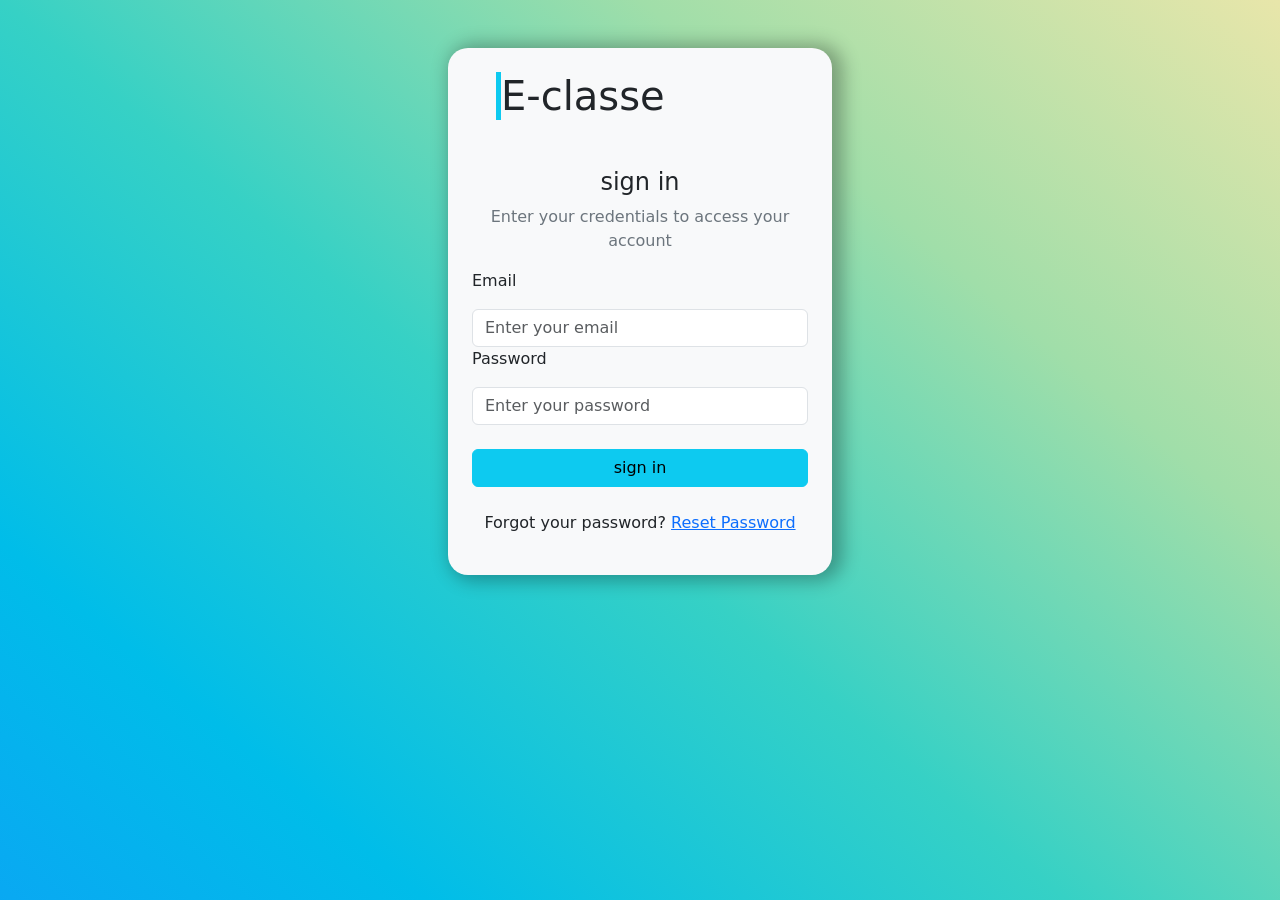
<file: server2/index.html>
<!DOCTYPE html>  
<html lang="en">
<head>
    <meta charset="UTF-8">
    <meta http-equiv="X-UA-Compatible" content="IE=edge">
    <meta name="viewport" content="width=device-width, initial-scale=1.0">
    <title>Document</title> 
    <link rel="stylesheet" href="main.css">  
    <link rel="stylesheet" href="style.css">
    <link rel="stylesheet" href="body.css">   
    <link href="https://cdn.jsdelivr.net/npm/bootstrap@5.1.3/dist/css/bootstrap.min.css" rel="stylesheet" integrity="sha384-1BmE4kWBq78iYhFldvKuhfTAU6auU8tT94WrHftjDbrCEXSU1oBoqyl2QvZ6jIW3" crossorigin="anonymous">

</head> 
<body>   
         <div class="container hamid  my-5  bg-light p-4" style="width:30%">    
                <h1 class="border-left border-5 border-info ms-4 ">E-classe</h1>      
                 <h4 class="text-center mt-5">sign in</h4>   
                 <p class="text-secondary text-center">Enter your credentials to access your account</p>
                 <p>Email</p> 
                 <input type="email" class="form-control"  placeholder="Enter your email"> 
                 <p>Password</p>  
                 <input type="password" class="form-control" placeholder="Enter your password">
                 <a href="dachboard.php"><button class="btn btn-info w-100 my-4 h-none">sign in</button></a>    
                 <p class="text-center">Forgot your password? <a href="#" class="text.primary" style="text-decoration: underline;"> Reset Password</a></p>     
         </div>   
          
     
</body>
</html>
</file>
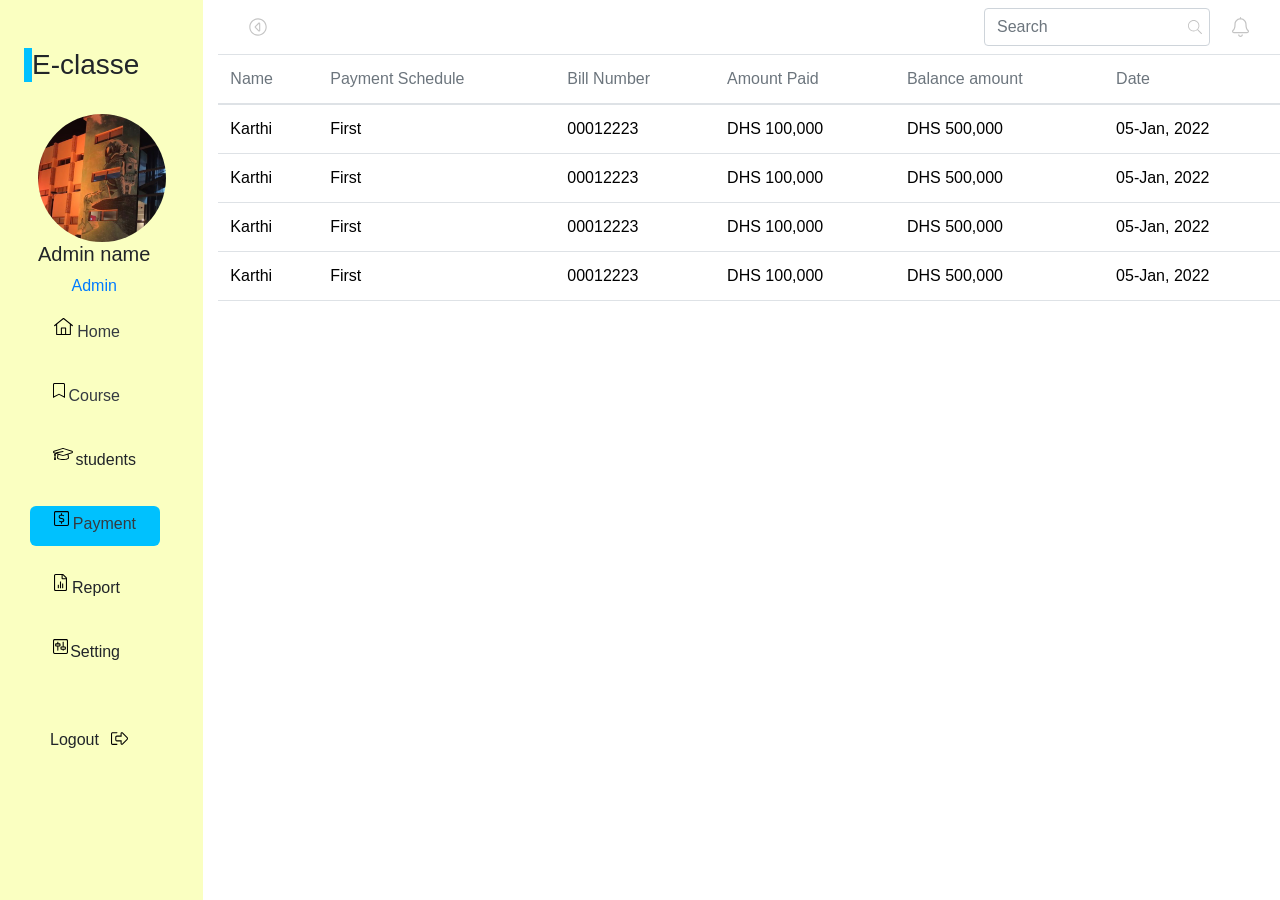
<file: server2/statistique.html>
<!DOCTYPE html>
<html lang="en">
<head>
    <meta charset="UTF-8">
    <meta http-equiv="X-UA-Compatible" content="IE=edge">
    <meta name="viewport" content="width=device-width, initial-scale=1.0">
    <link href="https://cdn.jsdelivr.net/npm/bootstrap@5.1.3/dist/css/bootstrap.min.css" rel="stylesheet" integrity="sha384-1BmE4kWBq78iYhFldvKuhfTAU6auU8tT94WrHftjDbrCEXSU1oBoqyl2QvZ6jIW3" crossorigin="anonymous">
    <link rel="stylesheet" href="style.css">
    <link rel="stylesheet" href="main.css"> 
    <title>statistique</title>   
</head>
<body>
    <div class="container-fluide" style="width: 100%;">
        <!--////////////////////////////////////////////////////////////////////  -->
               <div class="d-lg-none">
                   <div class="collapse" id="navbarToggleExternalContent">
                    <div class=" p-4 d-flex justify-content-between flex-wrap" style="background-color: #f3fafc;"> 
                           
                      <a href="dach.html " class="text-decoration-none text-dark hover"><h3 class="text-primary">Home</h3></a> 
                      <a href="course.html "class="text-decoration-none text-dark hover"><h3 class="text-primary">Course</h3></a> 
                       <a href="#"class="text-decoration-none text-dark hover"><h3 class="text-primary">Students</h3></a>
                      <a href="statistique.html"class="text-decoration-none text-dark hover"><h3 class="text-primary">Payment</h3></a> 
                    <h3 class="text-primary hover">Report</h3>
                    <h3 class="text-primary hover">Settings</h3> 
                  </div>
                     </div>
                     <nav class="navbar navbar-dark " style="background-color: #00C1FE;">  
                       <div class="container-fluid">
                         <button class="navbar-toggler" type="button" data-bs-toggle="collapse" data-bs-target="#navbarToggleExternalContent" aria-controls="navbarToggleExternalContent" aria-expanded="false" aria-label="Toggle navigation">
                           <span class="navbar-toggler-icon"></span>
                         </button>
                       </div>
                     </nav>

               </div>
        <!-- ////////////////////////////////////////////////////////////////////// -->
        
        <div class="row" style="height: 100vh;">   
              <div class="col-2  d-none  d-lg-block ">          
                <div style="width: 159px;">  
                   <h3 class="br mt-5 ml-4 px--4">E-classe</h3> 
                </div>
                      <!-- ////////////////aside//////////////////// -->
                      <div style="text-align:center;width: 100%;">  
                        <img src="image.svg" class="rounded-circle ml-3 mt-4">  
                        <h5>Admin name</h5> 
                        <p class="text-primary">Admin</p> 
                          <div class="rounded-2 hover" style="width: 130px;height: 40px;position: relative;left: 30px;text-align: center;"> 
                            <div class="rounded-2" style="width: 70px;height:35px;position: relative;left: 20px;" > 
                                <img src="home.svg" alt=""><p class="float-right" style="line-height: 35px;"><a href="dach.html" class="text-dark text-decoration-none "> Home</a></p>  
                             </div> 
                          </div>

                          <div class="rounded-2  mt-4 hover" style="width: 130px;height: 40px;position: relative;left: 30px;text-align: center;">
                            <div class="rounded-2" style="width: 70px;height:35px;position: relative;left: 20px;" > 
                                <img src="svg/cource.svg" alt=""><p class="float-right" style="line-height: 35px;"><a href="course.html" class="text-dark text-decoration-none">Course</a> </p>   
                             </div> 
                          </div> 

                          <div class="rounded-2  mt-4 hover" style="width: 130px;height: 40px;position: relative;left: 30px;text-align: center;">
                            <div class="rounded-2" style="width: 86px;height:35px;position: relative;left: 20px;" > 
                                <img src="svg/stu.svg" alt=""><p class="float-right" style="line-height: 35px;display: inline-block;">students</p>  
                             </div> 
                          </div> 


                          <div class="rounded-2  mt-4 hover" style="width: 130px;height: 40px;position: relative;background-color: #00C1FE;left: 30px;text-align: center;"> 
                            <div class="rounded-2" style="width: 86px;height:35px;position: relative;left: 20px;" > 
                                <img src="svg/dolar.svg" alt=""><p class="float-right" style="line-height: 35px;"><a href="statistique.html" class="text-dark text-decoration-none"> Payment</a></p>  
                             </div> 
                          </div> 


                          <div class="rounded-2  mt-4 hover" style="width: 130px;height: 40px;position: relative;left: 30px;text-align: center;">
                            <div class="rounded-2" style="width: 70px;height:35px;position: relative;left: 20px;" > 
                                <img src="svg/report.svg" alt=""><p class="float-right" style="line-height: 35px;">Report</p>  
                             </div> 
                          </div> 
                         
                          <div class="rounded-2  mt-4 hover" style="width: 130px;height: 40px;position: relative;left: 30px;text-align: center;">
                            <div class="rounded-2" style="width: 70px;height:35px;position: relative;left: 20px;" > 
                                <img src="svg/setting.svg" alt=""><p class="float-right" style="line-height: 35px;">Setting</p>  
                             </div> 
                          </div> 
                         
                          <div class="rounded-2  mt-5 hover" style="width: 130px;height: 40px;position: relative;left: 30px;text-align: center;">
                            <div class="rounded-2" style="width: 90px;height:35px;position: relative;left: 20px;" > 
                           <img src="svg/logout.svg" alt="" class="mt-2"><p class="float-left" style="line-height: 35px;">Logout</p>  
                            </div> 
                          </div> 
                         
                              
                    </div>
                      <!-- //////////////////////////////////////// -->
               
               </div>  

               <!-- ///////////////////////////main////////////////////////////////////// -->
           
               <div class="col-12 col-lg-10"> 

                        <!-- /////////////////////////////////////////nevbar///////////////////////// -->
                        
                        <nav class="navbar ">   
                            <div class="container-fluid"> 
                            <img src="svg/flish.svg" alt="image"> 
                            <form class="d-flex"> 
                                <input class="form-control me-2 " type="search" placeholder="Search" aria-label="Search">  
                                <img src="svg/recherche.svg" style="position: relative;right:30px">
                            <img src="svg/run.svg" alt="image"> 
                            </form>
                            </div>
                        </nav> 
                        <!-- ///////////////////////////////////////////////////////////////////////// -->
                          
                     <main> 
                      <div class="table-responsive">
                         <table class="table" >
                           
                              <tr style="background-color: #F8F8F8;">
                                <td scope="col" class="text-secondary fs-6">Name</td>
                                <td scope="col" class="text-secondary fs-6">Payment Schedule</td>
                                <td scope="col" class="text-secondary fs-6">Bill Number</td>
                                <td scope="col" class="text-secondary fs-6">Amount Paid</td>
                                <td scope="col" class="text-secondary fs-6">Balance amount</td>
                                <td scope="col" class="text-secondary fs-6">Date </td> 
                              </tr>
                        
                            <tbody> 
                              <tr>
                                <td scope="row">Karthi</td>
                                <td>First</td>
                                <td>00012223</td>
                                <td>DHS 100,000</td>
                                <td>DHS 500,000</td>
                                <td>05-Jan, 2022</td> 
                              </tr>
                              <tr style="background-color: #F8F8F8;">
                                <td>Karthi</td>
                                <td>First</td>
                                <td>00012223</td>
                                <td>DHS 100,000</td>
                                <td>DHS 500,000</td>
                                <td>05-Jan, 2022</td> 
                              </tr>
                              <tr>
                                <td>Karthi</td>
                                <td>First</td>
                                <td>00012223</td>
                                <td>DHS 100,000</td>
                                <td>DHS 500,000</td>
                                <td>05-Jan, 2022</td> 
                              </tr>
                              <tr style="background-color: #F8F8F8;"> 
                                <td>Karthi</td>
                                <td>First</td>
                                <td>00012223</td>
                                <td>DHS 100,000</td>
                                <td>DHS 500,000</td>
                                <td>05-Jan, 2022</td> 
                              </tr> 
                            
                          </table>

                      </div>   
                        </main> 

               </div> 
                 

                     


               <!-- /////////////////////////////////////////////////////////////////////// -->
        </div> 
                 
              
    </div>

  

   <!-- JavaScript Bundle with Popper -->
<script src="https://cdn.jsdelivr.net/npm/bootstrap@5.1.3/dist/js/bootstrap.bundle.min.js" integrity="sha384-ka7Sk0Gln4gmtz2MlQnikT1wXgYsOg+OMhuP+IlRH9sENBO0LRn5q+8nbTov4+1p" crossorigin="anonymous"></script>

</body>
</html>
</file>
<file: server2/style.css>
.container{
     border-radius: 20px;
     -webkit-box-shadow: 6px 1px 18px 5px rgba(0,0,0,0.29);
     box-shadow: 6px 1px 18px 5px rgba(0,0,0,0.29);
    }
.br{ border-left:solid #00C1FE  8px;
}
.bg-primary{ background-image: linear-gradient(to left top, #e8e6aa, #a0dea9, #36d1c5, #00bde9, #0e9ef7);}
.btn{ color: #00C1FE;}
.col-2{  background-color: #FAFFC1;
 }
 .hover:hover{background-color: #00C1FE;}
</file>
<file: server2/body.css>
body{
    background-image: linear-gradient(to right top, #0e9ef7, #00bde9, #36d1c5, #a0dea9, #e8e6aa);
    background-repeat: no-repeat;
    background-size: 100% 120vh; 
}
</file>
